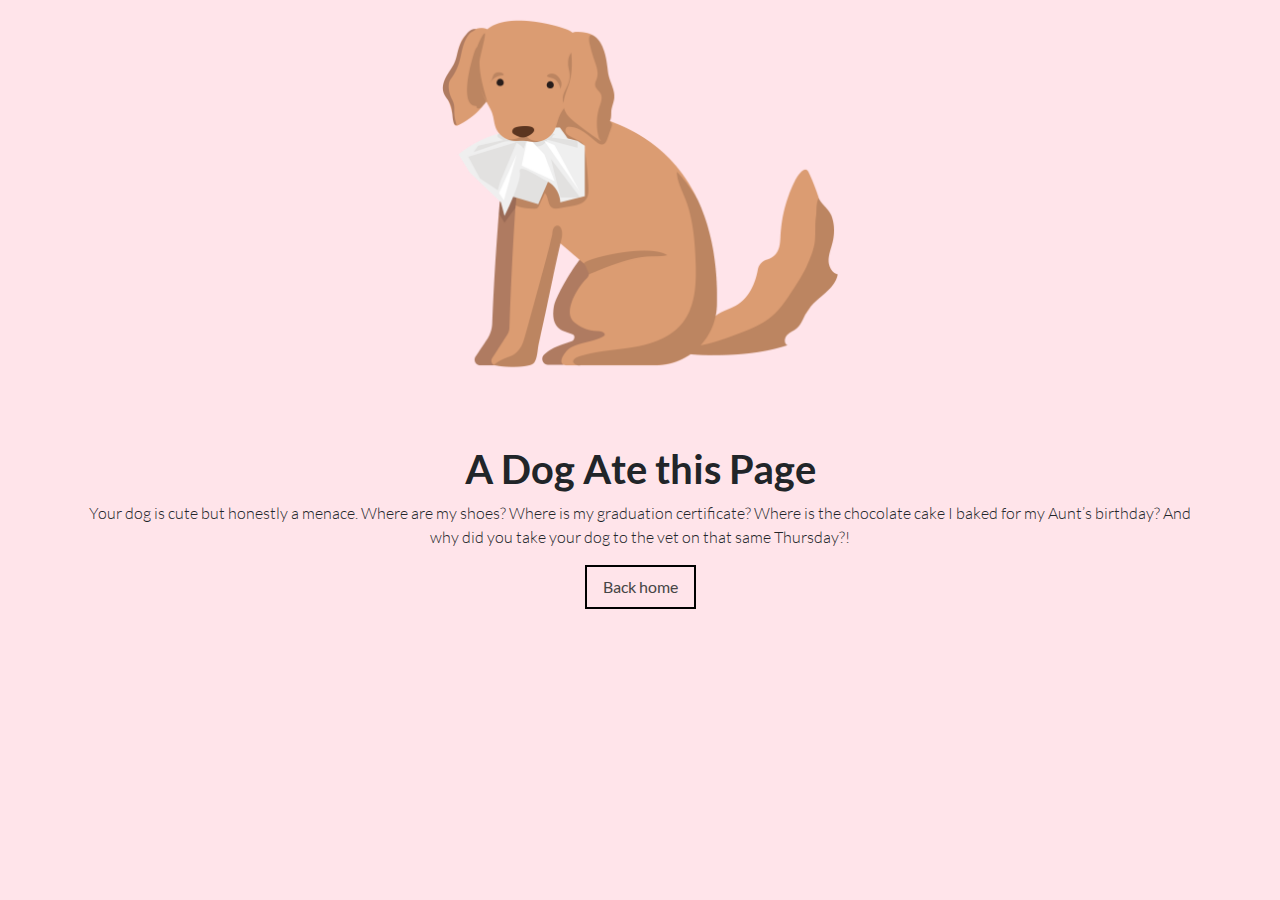
<file: how-it-works.html>
<!DOCTYPE html>
<html lang="en">
<head>
    <meta charset="UTF-8">
    <meta name="viewport" content="width=device-width, initial-scale=1.0">
    <title>How it works</title>
    <link rel="stylesheet preload" type="text/css" href="assets/css/bootstrap.min.css" />
    <link rel="stylesheet preload" type="text/css" href="assets/css/style.css" />
</head>
<body style="background-color: rgb(255, 228, 234);">
    <main>
        <div class="text-center">
            <div class="col-lg-4 col-12 offset-lg-4 text-center">
                <img src="assets/img/dog.png" class="img-fluid" alt="astronaut" srcset="">
            </div>
            <h1 class="font-lato-bold mt-5">A Dog Ate this Page</h1>
            <div class="container">
                <p class="font-lato-light">Your dog is cute but honestly a menace. Where are my shoes? Where is my graduation certificate? Where is the chocolate cake I baked for my Aunt’s birthday? And why did you take your dog to the vet on that same Thursday?!</p>
                <a href="index.html"><button class="btn-add font-lato-regular pt-2 pb-2 pl-3 pr-3 color-black">Back home</button></a>
            </div>
            
        </div>
    </main>
</body>
</html>
</file>
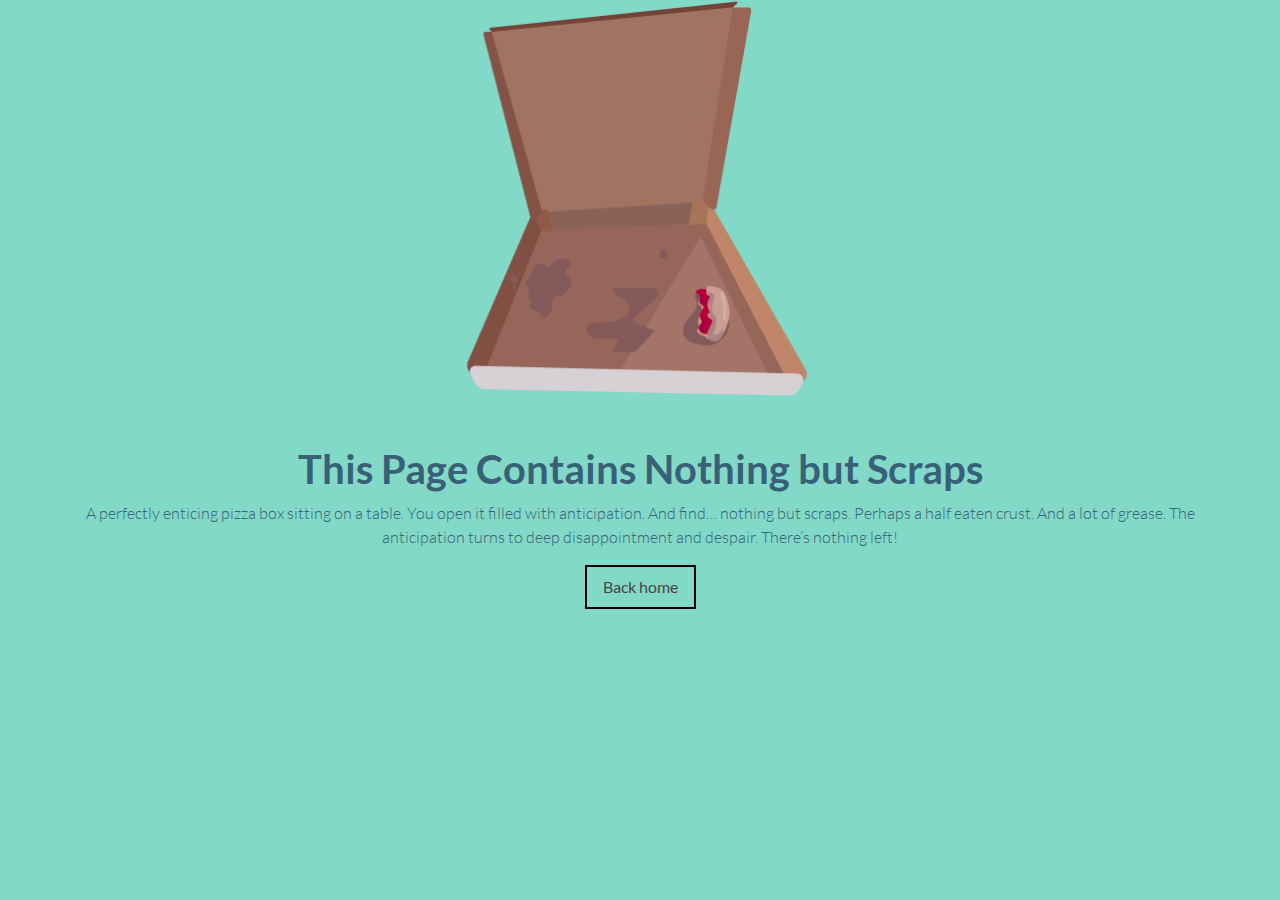
<file: login-signup.html>
<!DOCTYPE html>
<html lang="en">
<head>
    <meta charset="UTF-8">
    <meta name="viewport" content="width=device-width, initial-scale=1.0">
    <title>Log In / Sign up</title>
    <link rel="stylesheet preload" type="text/css" href="assets/css/bootstrap.min.css" />
    <link rel="stylesheet preload" type="text/css" href="assets/css/style.css" />
</head>
<body style="background-color: rgb(131, 217, 200); color: rgb(56, 97, 119);">
    <main>
        <div class="text-center">
            <div class="col-lg-4 col-12 offset-lg-4 text-center">
                <img src="assets/img/pizza.png" class="img-fluid" alt="astronaut" srcset="">
            </div>
            <h1 class="font-lato-bold mt-5">This Page Contains Nothing but Scraps</h1>
            <div class="container">
                <p class="font-lato-light">A perfectly enticing pizza box sitting on a table. You open it filled with anticipation. And find… nothing but scraps. Perhaps a half eaten crust. And a lot of grease. The anticipation turns to deep disappointment and despair. There’s nothing left!</p>
                <a href="index.html"><button class="btn-add font-lato-regular pt-2 pb-2 pl-3 pr-3 color-black">Back home</button></a>
            </div>
            
        </div>
    </main>
</body>
</html>
</file>
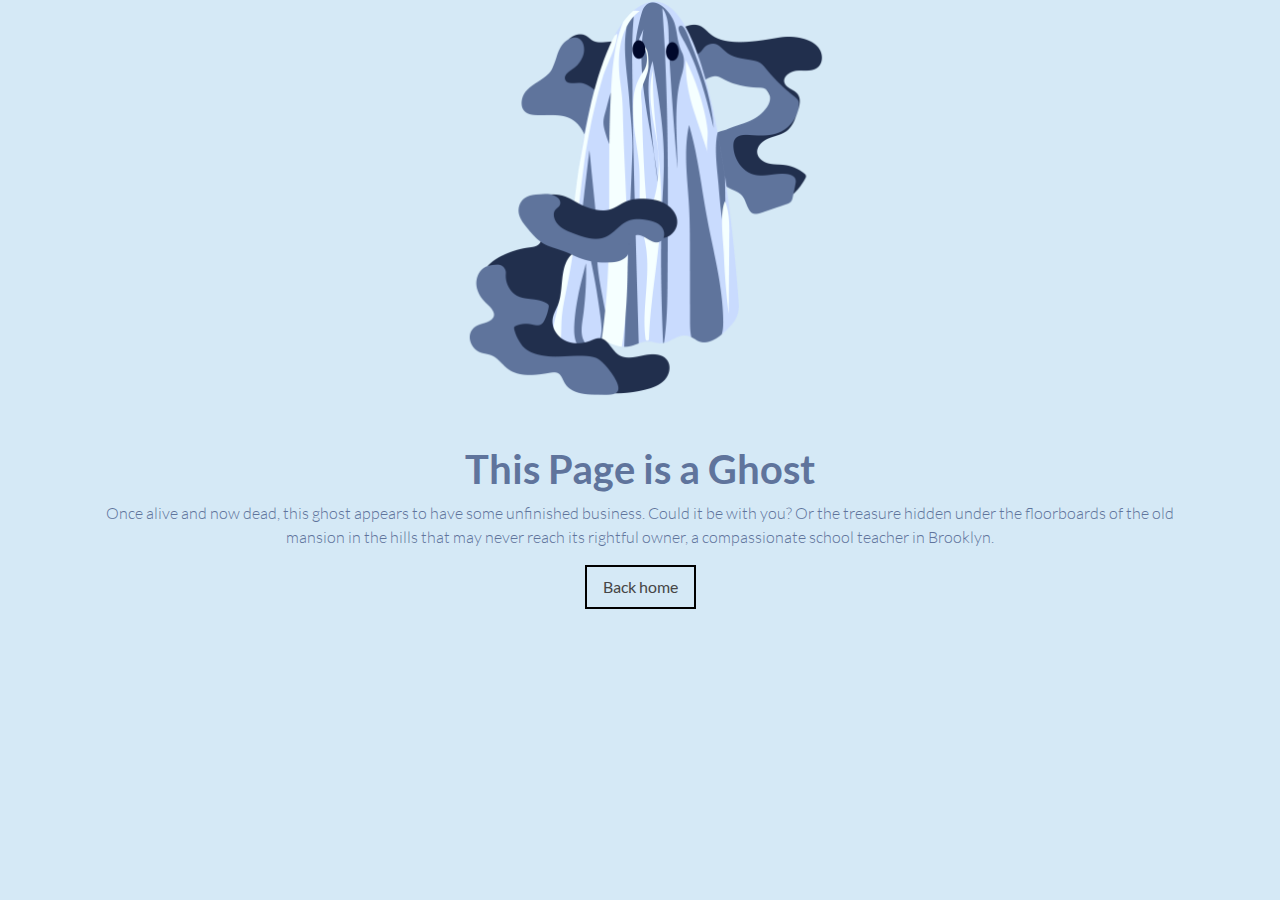
<file: past-trials.html>
<!DOCTYPE html>
<html lang="en">
<head>
    <meta charset="UTF-8">
    <meta name="viewport" content="width=device-width, initial-scale=1.0">
    <title>Past trials</title>
    <link rel="stylesheet preload" type="text/css" href="assets/css/bootstrap.min.css" />
    <link rel="stylesheet preload" type="text/css" href="assets/css/style.css" />
</head>
<body style="background-color: rgb(213, 233, 246); color: rgb(95, 116, 156);">
    <main>
        <div class="text-center">
            <div class="col-lg-4 col-12 offset-lg-4 text-center">
                <img src="assets/img/ghost.png" class="img-fluid" alt="astronaut" srcset="">
            </div>
            <h1 class="font-lato-bold mt-5">This Page is a Ghost</h1>
            <div class="container">
                <p class="font-lato-light">Once alive and now dead, this ghost appears to have some unfinished business. Could it be with you? Or the treasure hidden under the floorboards of the old mansion in the hills that may never reach its rightful owner, a compassionate school teacher in Brooklyn.</p>
                <a href="index.html"><button class="btn-add font-lato-regular pt-2 pb-2 pl-3 pr-3 color-black">Back home</button></a>
            </div>
            
        </div>
    </main>
</body>
</html>
</file>
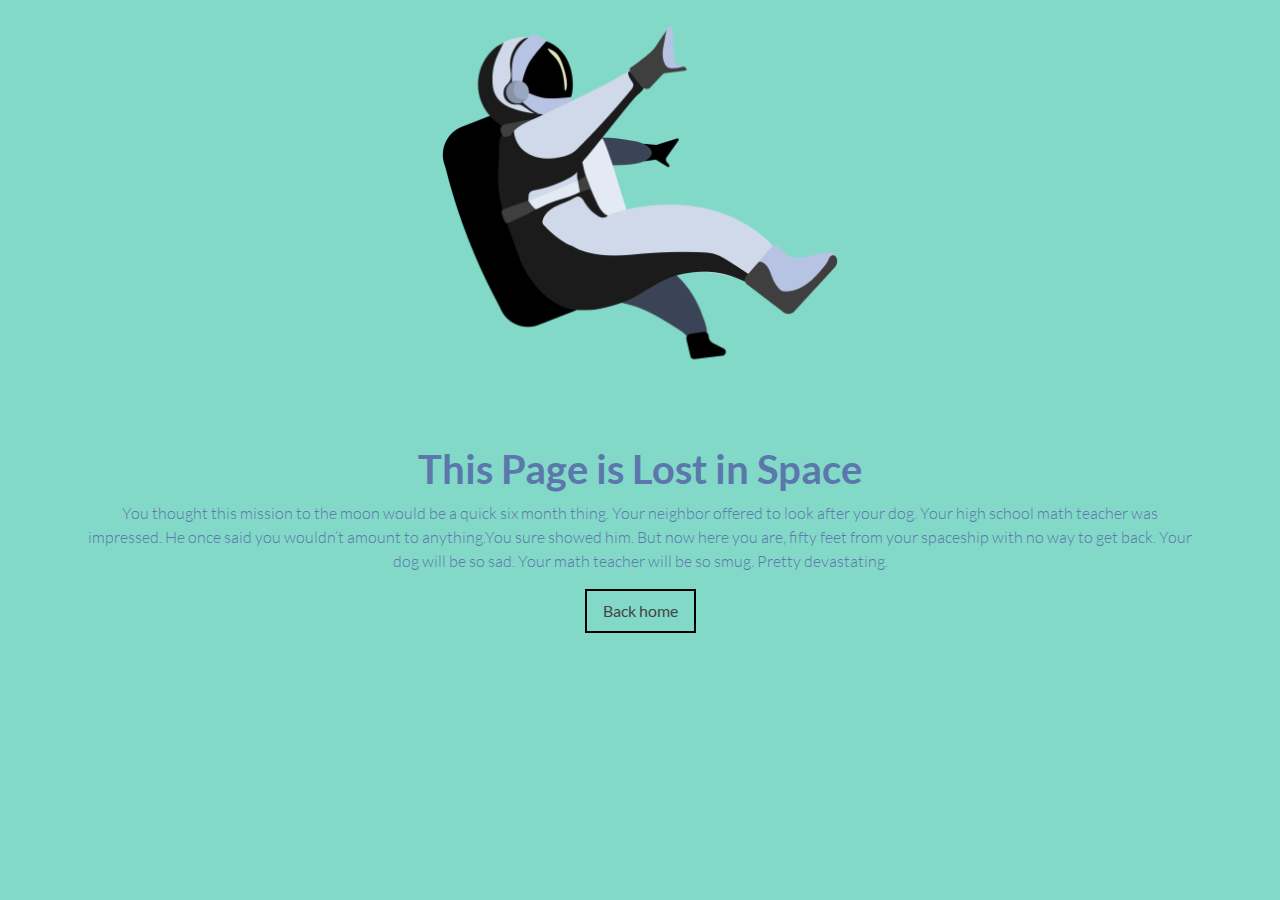
<file: search.html>
<!DOCTYPE html>
<html lang="en">
<head>
    <meta charset="UTF-8">
    <meta name="viewport" content="width=device-width, initial-scale=1.0">
    <title>Search</title>
    <link rel="stylesheet preload" type="text/css" href="assets/css/bootstrap.min.css" />
    <link rel="stylesheet preload" type="text/css" href="assets/css/style.css" />
</head>
<body style="background-color: rgb(131, 217, 200); color: rgb(92, 119, 172);">
    <main>
        <div class="text-center">
            <div class="col-lg-4 col-12 offset-lg-4 text-center">
                <img src="assets/img/astronaut.png" class="img-fluid" alt="astronaut" srcset="">
            </div>
            <h1 class="font-lato-bold mt-5">This Page is Lost in Space</h1>
            <div class="container">
                <p class="font-lato-light">You thought this mission to the moon would be a quick six month thing. Your neighbor offered to look after your dog. Your high school math teacher was impressed. He once said you wouldn’t amount to anything.You sure showed him. But now here you are, fifty feet from your spaceship with no way to get back. Your dog will be so sad. Your math teacher will be so smug. Pretty devastating.</p>
                <a href="index.html"><button class="btn-add font-lato-regular pt-2 pb-2 pl-3 pr-3 color-black">Back home</button></a>
            </div>
            
        </div>
    </main>
</body>
</html>
</file>
<file: assets/css/style.css>
:root {
  --altura: 500px;
  --visible: none;
  --fondoAzul: rgb(47, 190, 184);
  --fondoAmarillo: rgb(255, 181, 51);
  --repeticion: no-repeat;
  --transparencia: transparent;
  --translationNegative: translate(-260px);
  --translationZero: translate(0);
  --transition: all 0.5s;
  --fullPercentage: 100%;
}

html {
  font-size: 100%; /* 100% = 16px */
}
body {
  margin: 0;
}
body.toggled {
  overflow: hidden;
}

/*----------------------------Fonts ---------------------------*/
@font-face {
  font-family: LatoRegular;
  src: url("../font/Lato-Regular.ttf");
}
@font-face {
  font-family: LatoLight;
  src: url("../font/Lato-Light.ttf");
}
@font-face {
  font-family: LatoBold;
  src: url("../font/Lato-Bold.ttf");
}


.font-lato-light {
  font-family: LatoLight;
}
.font-lato-bold {
  font-family: LatoBold;
}
.font-lato-regular {
  font-family: LatoRegular ;
}

/*--------------------------------------------------------------------*/
/*-----------------------------------------Style Nav ---------------*/
nav {
  background: rgb(255, 255, 255);
  background: linear-gradient(
    0deg,
    rgba(255, 255, 255, 0) 0%,
    rgba(88, 87, 85, 1) 100%
  );
}

#sidebar-wrapper {
  height: 100vh;
  transform: var(--translationNegative);
  -webkit-transform: var(--translationNegative);
  -moz-transform: var(--translationNegative);
  -ms-transform: var(--translationNegative);
  -o-transform: var(--translationNegative);
  position: absolute;
  z-index: 9999;
  transition: var(--transition);
  -webkit-transition: var(--transition);
  -moz-transition: var(--transition);
  -ms-transition: var(--transition);
  -o-transition: var(--transition);
}
#sidebar-wrapper .sidebar-heading {
  padding: 0.875rem 1.25rem;
  font-size: 1.2rem;
}
#sidebar-wrapper .list-group {
  width: 15rem;
}
#main.toggled {
  overflow: hidden;
}
#main.toggled #sidebar-wrapper {
  transform: var(--translationZero);
  -webkit-transform: var(--translationZero);
  -moz-transform: var(--translationZero);
  -ms-transform: var(--translationZero);
  -o-transform: var(--translationZero);
}
.nav-item-responsive {
  border-top-style: solid;
  border-width: 0.5px;
  border-color: white;
}
.nav-responsive {
  display: var(--visible);
}
/*----------------------------------------- ---------------*/

/*---------------------- Font size -----------------------------*/
.size-little {
  font-size: 0.8rem;
}
.size-medium {
  font-size: 1.4rem;
}
.size-standard {
  font-size: 1rem;
}
.size-regular {
  font-size: 2rem;
}
.size-large {
  font-size: 3rem;
}
.size-big {
  font-size: 4rem;
}
/*---------------------------------------------------------------------*/

/*--------------- Background color and style-----------*/
.bg-black-obscure {
  background-color: black;
}
.bg-black {
  background-color: rgba(0, 0, 0, 0.3);
}
.bg-black-light {
  background-color: rgba(0, 0, 0, 0.2);
}
.bg-blur {
  backdrop-filter: blur(10px);
}
.bg-white-gray {
  background-color: #ebebeb;
}
.bg-blue {
  background-color: rgba(47, 190, 184, 0.75);
}
.bg-yellow {
  background-color: rgba(255, 181, 51, 0.75);
}
.bg-white-light {
  background-color: rgba(255, 255, 255, 0.4);
}
.bg-white-obscure {
  background-color: rgba(255, 255, 255, 0.75);
}
.bg-blue-full {
  background-color: var(--fondoAzul);
}
.bg-yellow-full {
  background-color: var(--fondoAmarillo);
}

.bg-img {
  background: rgb(88, 87, 85);
  background: linear-gradient(
    0deg,
    rgba(88, 87, 85, 1) 0%,
    rgba(255, 255, 255, 0) 100%
  );
}
.bg-cont-person {
  height: 550px;
  background-repeat: var(--repeticion);
  background-position: center;
  background-size: var(--fullPercentage);
}
.bg-persons {
  background-image: url(../img/fondoGente.png);
  background-repeat: var(--repeticion);
  background-position: center;
  background-size: var(--fullPercentage);
}
#bg-papa {
  background-image: url(../img/header.png);
  background-repeat: var(--repeticion);
  background-size: var(--fullPercentage);
}
/*---------------------------------------------*/

/*----------------- Text attributes ------------------*/
.link {
  text-decoration: underline;
}
a {
  text-decoration: var(--visible);
}
.line-h {
  line-height: 60px;
}
.hide-btn {
  display: var(--visible);
}
/*-------------------Line style-----------*/
.line-style {
  border-style: dotted;
}
/*-----------------------------------------*/

/*----------------------Button styles------------------------*/
.btn-view {
  border-width: 2px;
  border-color: white;
  border-style: solid;
  background-color: var(--transparencia);
}
.btn-add {
  border-width: 2px;
  border-color: black;
  border-style: solid;
  background-color: var(--transparencia);
}
.btn-like {
  background-color: var(--fondoAzul);
  border-style: var(--visible);
  width: 44px;
  box-sizing: border-box;
}
.btn-dislike {
  background-color: var(--fondoAmarillo);
  border-style: var(--visible);
  width: 44px;
  box-sizing: border-box;
}


.border-white {
  border-style: solid ;
  border-color: white;
  border-width: 2px;
}

/*----------Colors-------------*/
.color-black {
  color: #464646;
}
/*------------------------icons style----------------------*/

.iconUp {
  padding-left: 1rem;
}
.iconDown {
  padding-right: 1rem;
}
.cont-up {
  flex-direction: row;
  display: flex;
}
.cont-down {
  flex-direction: row;
  display: flex;
  justify-content: flex-end;
}
.vote-buttons {
  display: flex;
  padding-left: 50px;
}
.vote-icon {
  margin-right: 10px;
}
/*--------------------modal--------------*/
.show {
  display: block !important;
  background-color: rgba(0, 0, 0, 0.4);
}
.modal-content {
  border-radius: 20px !important;
  background-color: rgba(0, 0, 0, 0.75) !important;
}
.btn-close {
  border-width: 2px;
  border-color: white;
  border-style: solid;
  background-color: var(--transparencia);
}
/*--------------------------------------*/

/*----------------- Responsive -----------------*/

@media (max-width: 1024px) {
  .size-big {
    font-size: 3rem;
  }
  .size-medium {
    font-size: 1rem;
  }
  .size-regular {
    font-size: 1.5rem;
  }
  .size-large {
    font-size: 2rem;
  }
  #iconX {
    display: var(--visible);
  }
  #bg-papa {
    background-image: url(../img/popeFrancis.png);
  }
  .line-h {
    line-height: 35px;
  }
}

@media (max-width: 768px) {
  .vote-buttons {
    padding-left: 70px;
  }
  .size-large {
    font-size: 2rem;
  }
  .size-big {
    font-size: 2rem;
  }
  .size-medium {
    font-size: 1rem;
  }
  .size-regular {
    font-size: 1.2rem;
  }
  #bg-papa {
    background-image: url(../img/popeFrancis.png);
  }
  .bg-blur {
    backdrop-filter: blur(0px);
  }
  .numPercentageLikes {
    display: var(--visible) ;
  }
  .numPercentageDislikes {
    display: var(--visible) ;
  }
}

@media (max-width: 480px) {
  .vote-buttons {
    padding-left: 40px;
  }
  .size-large {
    font-size: 2rem;
  }
  .size-big {
    font-size: 2rem;
  }
  .size-medium {
    font-size: 1rem;
  }
  .size-regular {
    font-size: 1.5rem;
  }
  .bg-cont-person {
    height: 500px;
  }
  .nav-responsive {
    display: inherit;
  }
  
  #bg-papa {
    background-image: url(../img/popeFrancis.png);
  }
  .line-h {
    line-height: 35px;
  }
  .numPercentageLikes {
    display: var(--visible) ;
  }
  .numPercentageDislikes {
    display: var(--visible) ;
  }
  .nav-screen {
    display: var(--visible) !important;
  }
}
</file>
